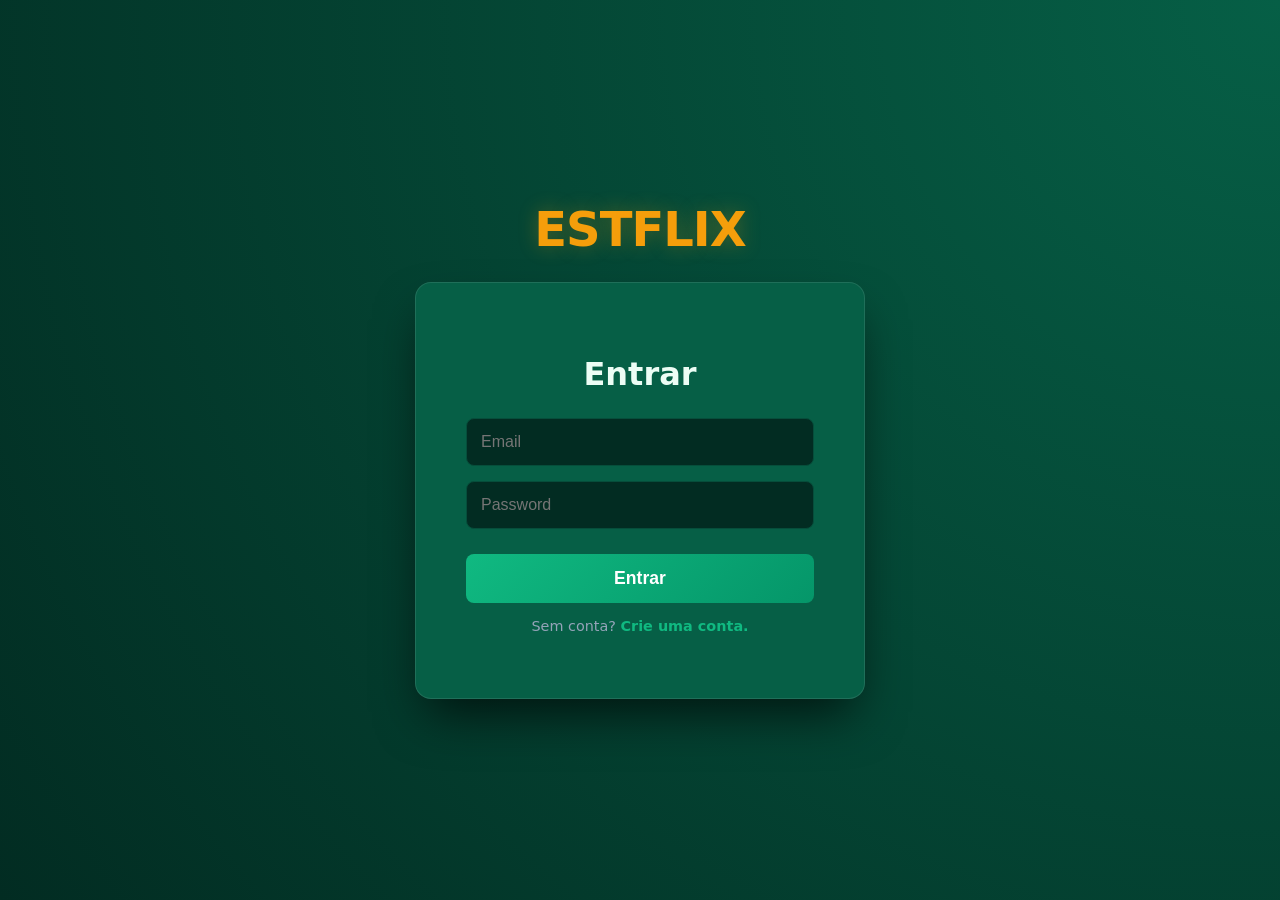
<file: projeto/backend/public/index.html>
<!DOCTYPE html>
<html lang="pt">
<head>
    <meta charset="UTF-8">
    <meta name="viewport" content="width=device-width, initial-scale=1.0">
    <title>ESTFlix - Login</title>
    <link rel="stylesheet" href="css/style.css">
</head>
<body>
    <div class="centered-layout">
        
        <div class="login-container">
            <div class="logo">EST<span>Flix</span></div>
            
            <div id="login-box" class="auth-box">
                <h1>Entrar</h1>
                <form id="form-login">
                    <input type="email" id="login-email" placeholder="Email" required>
                    <input type="password" id="login-pass" placeholder="Password" required>
                    <button type="submit" class="btn-primary">Entrar</button>
                </form>
                <p style="margin-top: 15px; font-size: 0.9rem; color: #94a3b8;">
                    Sem conta? <a href="#" id="link-ir-registo" style="color: #10b981; text-decoration: none; font-weight: bold;">Crie uma conta.</a>
                </p>
            </div>

            <div id="registo-box" class="auth-box hidden">
                <h1>Criar Conta</h1>
                <form id="form-registo">
                    <input type="text" id="registo-nome" placeholder="Nome" required>
                    <input type="email" id="registo-email" placeholder="Email" required>
                    <input type="password" id="registo-pass" placeholder="Password" required>
                    <button type="submit" class="btn-primary">Registar</button>
                </form>
                <p style="margin-top: 15px; font-size: 0.9rem; color: #94a3b8;">
                    Já tem conta? <a href="#" id="link-ir-login" style="color: #10b981; text-decoration: none; font-weight: bold;">Entre agora.</a>
                </p>
            </div>

            <div id="perfil-box" class="auth-box hidden">
                <h1>Escolha o seu Perfil</h1>
                <div id="perfis-grid" class="profiles-grid"></div>
                <button type="button" id="btn-novo-perfil" class="btn-primary">
                    Novo Perfil
                </button>
            </div>
        </div>

    </div>

    <script src="js/storage.js"></script>
    <script src="js/main.js?v=2"></script>
    
</body>
</html>
</file>
<file: projeto/backend/public/css/style.css>
:root {
    --primary: #10b981;      
    --primary-hover: #059669;
    --accent: #f59e0b;         
    --dark-bg: #064e3b;        
    --card-bg: #065f46;        
    --text-main: #ecfdf5;      
    --gray: #94a3b8;
    --danger: #f43f5e;         
}

body, html {
    margin: 0;
    padding: 0;
    width: 100%;
    height: 100%;
    background-color: var(--dark-bg);
    font-family: 'Inter', system-ui, -apple-system, sans-serif;
    color: var(--text-main);
}

.hidden { display: none !important; }

.centered-layout {
    display: flex;
    justify-content: center; 
    align-items: center;     
    height: 100vh;
    background: radial-gradient(circle at top right, #065f46, #022c22);
}

.login-container {
    display: flex;
    flex-direction: column;
    align-items: center; 
    width: 100%;
}

.logo {
    color: var(--accent); 
    font-size: 3rem;
    font-weight: 800;
    letter-spacing: -1px;
    margin-bottom: 25px;
    text-transform: uppercase;
    text-shadow: 0 0 20px rgba(245, 158, 11, 0.3);
}

.auth-box {
    background: var(--card-bg);
    padding: 50px;
    border-radius: 16px;
    min-width: 450px; 
    width: fit-content;
    max-width: 90vw;
    box-sizing: border-box;
    display: flex;
    flex-direction: column;
    align-items: center;
    border: 1px solid rgba(255, 255, 255, 0.1);
    box-shadow: 0 25px 50px -12px rgba(0, 0, 0, 0.7);
}

.auth-box h1 {
    font-size: 2rem;
    margin-bottom: 25px;
    text-align: center;
    color: var(--text-main);
}

#form-login {
    display: flex;
    flex-direction: column;
    gap: 15px;
    width: 100%;
}

#form-login input, .admin-form-group input {
    padding: 14px;
    background: #022c22; 
    border: 1px solid #064e3b;
    border-radius: 8px;
    color: white;
    font-size: 1rem;
    width: 100%;
    box-sizing: border-box;
    transition: border-color 0.3s;
}

#form-login input:focus {
    outline: none;
    border-color: var(--accent);
}

.btn-primary {
    background: linear-gradient(135deg, var(--primary), var(--primary-hover));
    color: white;
    padding: 14px;
    border: none;
    border-radius: 8px;
    font-weight: 700;
    cursor: pointer;
    font-size: 1.1rem;
    width: 100%;
    margin-top: 10px;
    transition: transform 0.2s, box-shadow 0.2s;
}

.btn-primary:hover {
    transform: translateY(-2px);
    box-shadow: 0 4px 15px rgba(16, 185, 129, 0.4);
}

.profiles-grid {
    display: flex;
    justify-content: center;
    gap: 30px;
    margin-top: 20px;
}

.profile-item {
    display: flex;
    flex-direction: column;
    align-items: center;
    width: 120px;
    cursor: pointer;
    text-align: center;
    color: var(--gray);
    transition: 0.2s;
}

.avatar-box {
    width: 130px;
    height: 130px;
    background: linear-gradient(45deg, #064e3b, #059669);
    border-radius: 20px;
    margin-bottom: 12px;
    border: 4px solid transparent;
    transition: all 0.3s cubic-bezier(0.4, 0, 0.2, 1);
}

.profile-item:hover { color: white; }
.profile-item:hover .avatar-box {
    border-color: var(--accent);
    transform: scale(1.1) rotate(3deg);
    box-shadow: 0 0 25px rgba(245, 158, 11, 0.4);
}

.navbar {
    display: flex;
    justify-content: space-between;
    align-items: center;
    padding: 15px 5%;
    background-color: rgba(2, 44, 34, 0.9);
    backdrop-filter: blur(10px);
    border-bottom: 1px solid rgba(255, 255, 255, 0.05);
    position: sticky;
    top: 0;
    z-index: 100;
}

.nav-links {
    display: flex;
    list-style: none;
    gap: 20px;
    margin: 0;
    padding: 0;
}

.nav-links a {
    color: #e5e5e5;
    text-decoration: none;
    font-size: 0.9rem;
    transition: 0.3s;
}

.nav-links a:hover {
    color: var(--accent);
}

.user-display {
    display: flex;
    align-items: center;
    gap: 15px;
}

.btn-logout-link {
    background: rgba(244, 63, 94, 0.1);
    color: var(--danger);
    border: 1px solid var(--danger);
    padding: 8px 18px;
    border-radius: 6px;
    cursor: pointer;
    font-weight: bold;
    transition: 0.3s;
}

.btn-logout-link:hover {
    background: var(--danger);
    color: white;
}

.row {
    padding: 20px 5%;
}

.movie-row {
    display: flex;
    gap: 15px;
    overflow-x: auto;
    padding: 15px 0;
}

.movie-card {
    min-width: 240px;
    height: 140px;
    background-color: var(--card-bg);
    border-radius: 12px;
    cursor: pointer;
    transition: all 0.4s cubic-bezier(0.175, 0.885, 0.32, 1.275);
    position: relative;
    overflow: hidden;
    background-size: cover;
    background-position: center;
    box-shadow: 0 10px 15px -3px rgba(0, 0, 0, 0.5);
}

.movie-card:hover {
    transform: scale(1.1) translateY(-10px);
    box-shadow: 0 20px 25px -5px rgba(0, 0, 0, 0.8);
    z-index: 2;
}

.movie-info-overlay {
    position: absolute;
    bottom: 0;
    left: 0;
    width: 100%;
    padding: 15px 10px;
    /* Gradiente para o verde escuro */
    background: linear-gradient(to top, rgba(2, 44, 34, 1) 0%, rgba(2, 44, 34, 0.4) 50%, transparent 100%);
    color: white;
    font-size: 0.9rem;
    font-weight: bold;
    text-align: center;
    opacity: 0;
    transform: translateY(10px);
    transition: all 0.3s ease;
    pointer-events: none;
    display: flex;
    align-items: flex-end;
    justify-content: center;
    box-sizing: border-box;
}

.movie-card:hover .movie-info-overlay {
    opacity: 1;
    transform: translateY(0);
}

.admin-body { 
    background-color: #022c22; 
}

.admin-container {
    padding: 40px 6%;
    min-height: 100vh;
}

.admin-card {
    background: var(--card-bg);
    padding: 25px;
    border-radius: 16px;
    box-shadow: 0 4px 15px rgba(0,0,0,0.3);
    margin-bottom: 30px;
    border: 1px solid rgba(255, 255, 255, 0.05);
}

.admin-form-group {
    display: flex;
    gap: 15px;
    flex-wrap: wrap;
    align-items: center;
}

.admin-table {
    width: 100%;
    border-collapse: collapse;
    margin-top: 10px;
}

.admin-table th {
    background-color: #064e3b;
    color: var(--accent);
    text-align: left;
    padding: 15px;
    text-transform: uppercase;
    font-size: 0.8rem;
    letter-spacing: 1px;
}

.admin-table td {
    padding: 12px 15px;
    border-bottom: 1px solid #064e3b;
    color: #cbd5e1;
}

.btn-edit {
    background-color: var(--primary);
    color: white;
    border: none;
    padding: 6px 12px;
    border-radius: 4px;
    cursor: pointer;
    margin-right: 5px;
}

.btn-delete {
    background-color: var(--danger);
    color: white;
    border: none;
    padding: 6px 12px;
    border-radius: 4px;
    cursor: pointer;
}

.modal {
    position: fixed;
    z-index: 1000;
    left: 0;
    top: 0;
    width: 100%;
    height: 100%;
    background-color: rgba(0,0,0,0.9);
    display: flex;
    justify-content: center;
    align-items: center;
}

.modal-content {
    background-color: var(--card-bg);
    padding: 30px;
    border-radius: 24px;
    width: 80%;
    max-width: 700px;
    position: relative;
    color: white;
    border: 1px solid rgba(255, 255, 255, 0.1);
    box-shadow: 0 0 100px rgba(0,0,0,0.9);
}

.close-modal {
    position: absolute;
    right: 25px;
    top: 15px;
    font-size: 30px;
    cursor: pointer;
    color: var(--gray);
    transition: color 0.2s;
}

.close-modal:hover { color: var(--accent); }

.modal-body {
    display: flex;
    gap: 25px;
    margin-top: 20px;
}

.modal-body img {
    width: 250px;
    border-radius: 12px;
    box-shadow: 0 10px 30px rgba(0,0,0,0.7);
}

.modal-text {
    display: flex;
    flex-direction: column;
    justify-content: center;
    gap: 15px;
}

/* --- RESPONSIVIDADE--- */

@media (max-width: 768px) {
    .navbar {
        flex-direction: column;
        gap: 15px;
        padding: 20px;
    }

    .nav-links {
        gap: 10px;
        font-size: 0.8rem;
    }


    .admin-form-group {
        flex-direction: column;
        align-items: stretch;
    }

    .admin-form-group input {
        width: 100%;
    }

    .modal-body {
        flex-direction: column;
        align-items: center;
        text-align: center;
    }

    .modal-body img {
        width: 100%;
        max-width: 200px;
    }

    .modal-content {
        width: 95%;
        padding: 20px;
        max-height: 90vh;
        overflow-y: auto;
    }


    .auth-box {
        min-width: 90%;
        padding: 30px 20px;
    }

    .profiles-grid {
        gap: 15px;
        flex-wrap: wrap; 
    }

    .avatar-box {
        width: 100px;
        height: 100px;
    }

   
    .admin-card {
        overflow-x: auto;
    }

    .admin-table {
        min-width: 600px;
    }
}


/* Para Telemoveis */
@media (max-width: 480px) {
    .logo {
        font-size: 1.8rem;
    }

    .movie-card {
        min-width: 160px;
        height: 100px;
    }

    .row h2 {
        font-size: 1rem;
    }
}
/* botao de apagar pefil */
.profile-item {
    position: relative;
    display: inline-block;
    margin: 10px;
    text-align: center;
}

.btn-delete-profile {
    position: absolute;
    top: 0;
    right: 0;
    background: #e50914;
    color: white;
    border: none;
    border-radius: 50%;
    width: 24px;
    height: 24px;
    cursor: pointer;
    font-weight: bold;
    font-size: 12px;
    display: flex;
    align-items: center;
    justify-content: center;
    z-index: 10;
}

.btn-delete-profile:hover {
    background: #ff3333;
    transform: scale(1.1);
}
</file>
